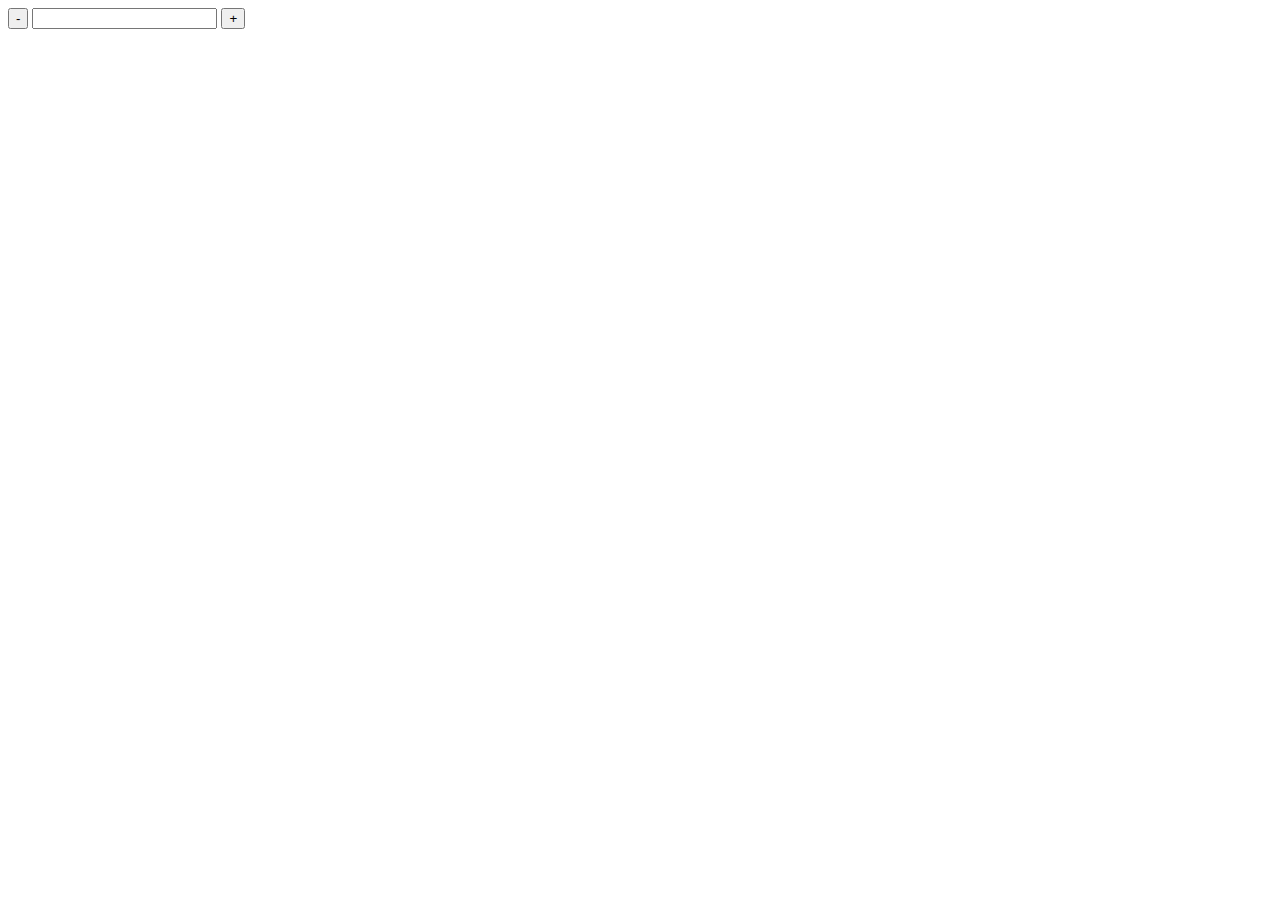
<file: Aula01/index.html>
<!DOCTYPE html>
<html lang="en">
<head>
  <meta charset="UTF-8">
  <meta name="viewport" content="width=device-width, initial-scale=1.0">
  <title>Aula 01</title>
</head>
<body>
  <div>
    <button id="subButton">-</button>
    <!-- <span id="num">5</span> -->
    <input type="number" id="num" min="0"/>
    <button id="sumButton">+</button>
  </div>
  <script src="index.js"></script>
</body>
</html>
</file>
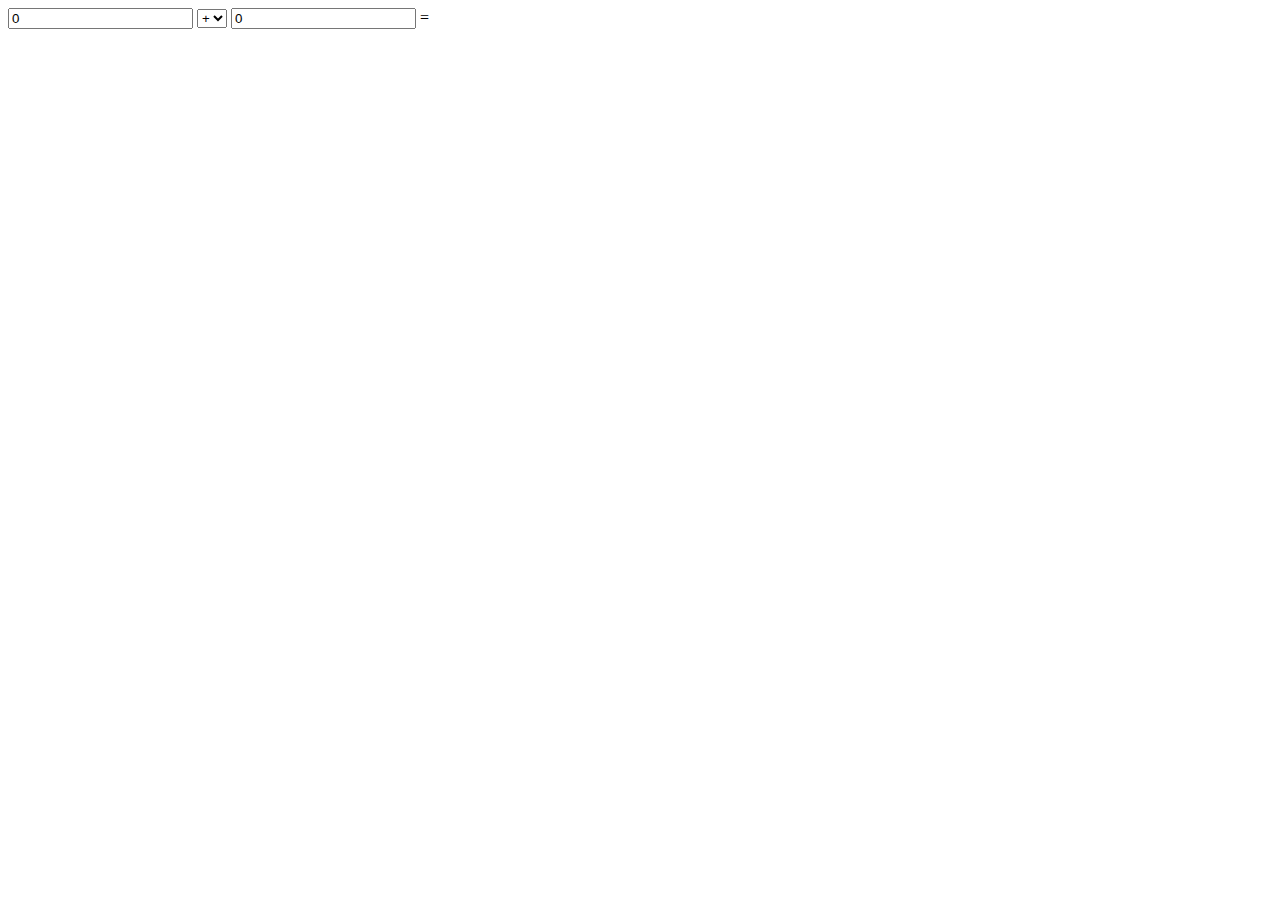
<file: Aula02/index.html>
<!DOCTYPE html>
<html>

<head>
  <meta charset="utf-8">
  <meta name="viewport" content="width=device-width">
  <title>replit</title>
  <link href="style.css" rel="stylesheet" type="text/css" />
</head>

<body>
  <!-- <input type="number" id="num1" min="0">
  <select id="operation">
    <option>+</option>
    <option>-</option>
    <option>*</option>
    <option>/</option>
  </select>
  <input type="number" id="num2" min="0">
  <button id="equalButton">=</button>
  <span id="result"></span> -->

  <input type="number" name="num1" class="nums" min="0" value="0">
  <select id="operation">
    <option>+</option>
    <option>-</option>
    <option>*</option>
    <option>/</option>
  </select>
  <input type="number" name="num2" class="nums" min="0" value="0">
  =
  <span id="result"></span>
  
  <script src="script.js"></script>
</body>

</html>
</file>
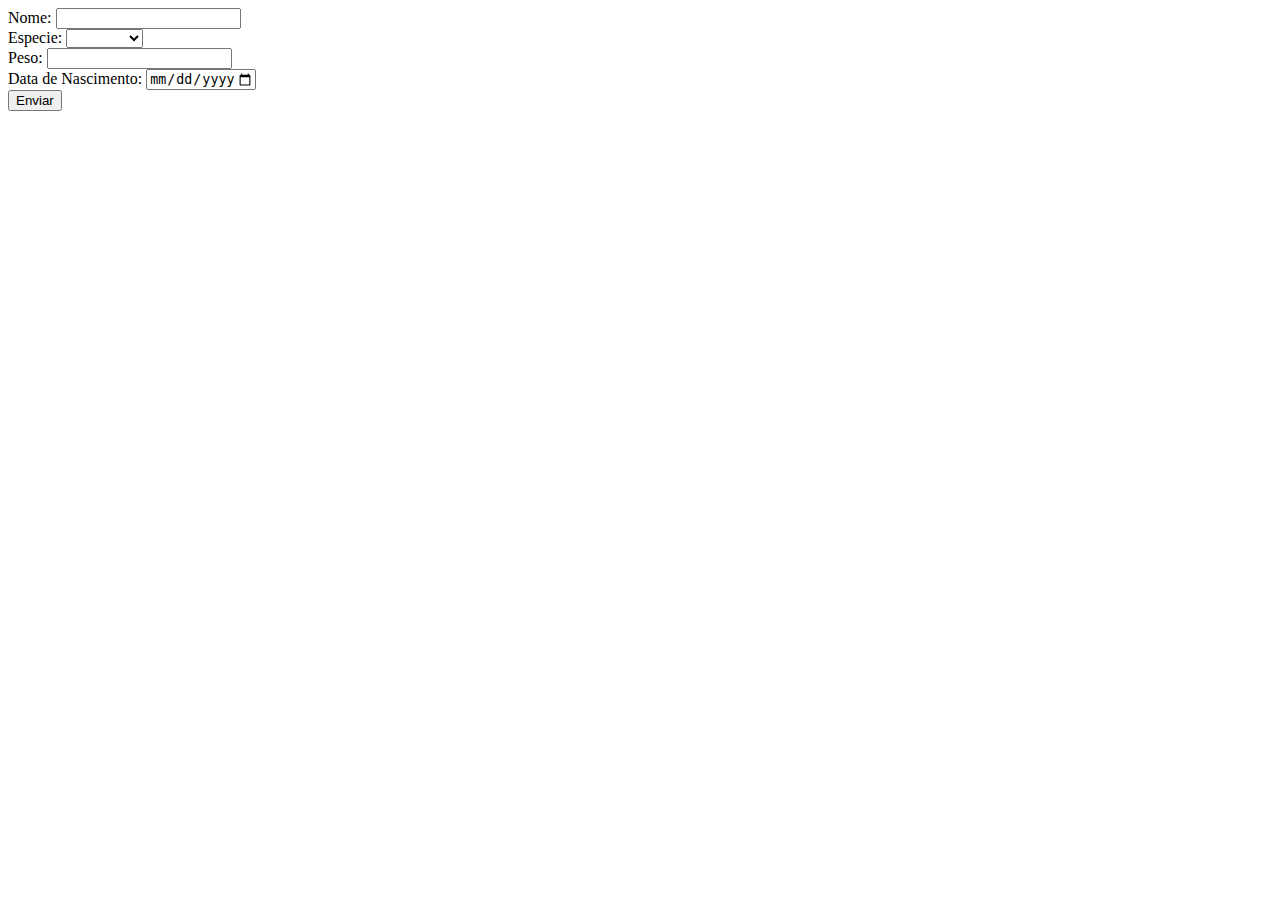
<file: Aula03/index.html>
<!DOCTYPE html>
<html lang="en">
<head>
  <meta charset="UTF-8">
  <meta name="viewport" content="width=device-width, initial-scale=1.0">
  <title>Aula03</title>

  <link rel="stylesheet" href="./style.css">
</head>
<body>
  <form method="post" id="form">
    <div>
      <label for="nome">Nome:</label>
      <input type="text" id="nome" name="nome"><br>
      <span id="nomeError" class="msg-alert"></span>
    </div>

    <div>
      <label for="especie">Especie:</label>
      <select name="especie" id="especie">
        <option value=""></option>
        <option value="cachorro">Cachorro</option>
        <option value="gato">Gato</option>
        <option value="coelho">Coelho</option>
        <option value="passaro">Pássaro</option>
        <option value="outro">Outro</option>
      </select><br>
      <span id="especieError" class="msg-alert"></span>
    </div>

    <div>
      <label for="peso">Peso:</label>
      <input type="number" id="peso" name="peso" min="0"><br>
      <span id="pesoError" class="msg-alert"></span>
    </div>
    
    <div>
      <label for="dataNascimento">Data de Nascimento:</label>
      <input type="date" id="dataNascimento" name="dataNascimento"><br>
      <span id="dataNascimentoError" class="msg-alert"></span>
    </div>

    <input type="submit" value="Enviar">
  </form>
  
  <script src="./script.js"></script>
</body>
</html>
</file>
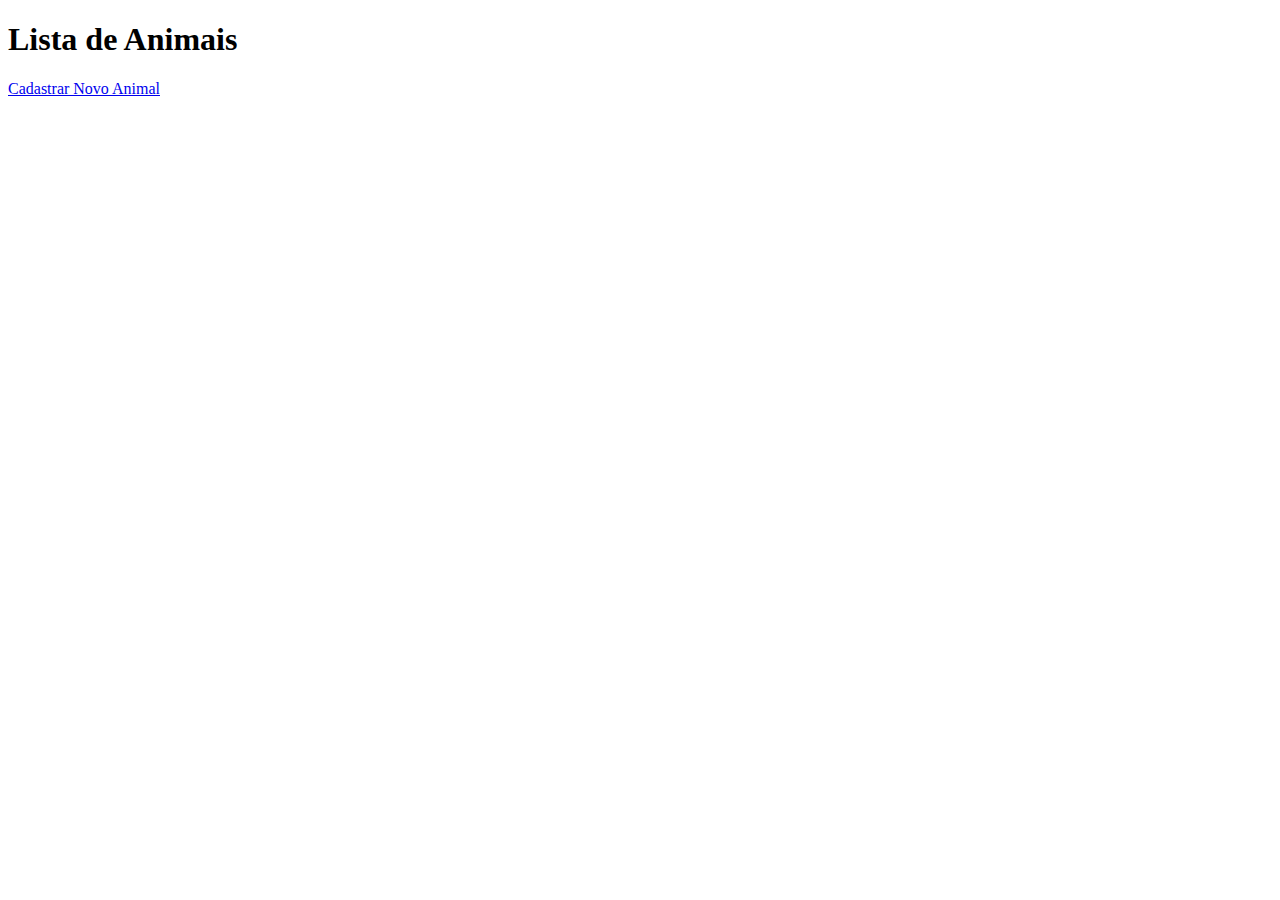
<file: Aula04/index.html>
<!DOCTYPE html>
<html lang="en">
<head>
  <meta charset="UTF-8">
  <meta name="viewport" content="width=device-width, initial-scale=1.0">
  <title>Document</title>

  <link rel="stylesheet" href="style.css">
</head>
<body>
  <h1>Lista de Animais</h1>
  <a href="./registro.html">Cadastrar Novo Animal</a>
  <div class="container" id="container">
 
  </div>
  <script src="./lista.js"></script>
</body>
</html>
</file>
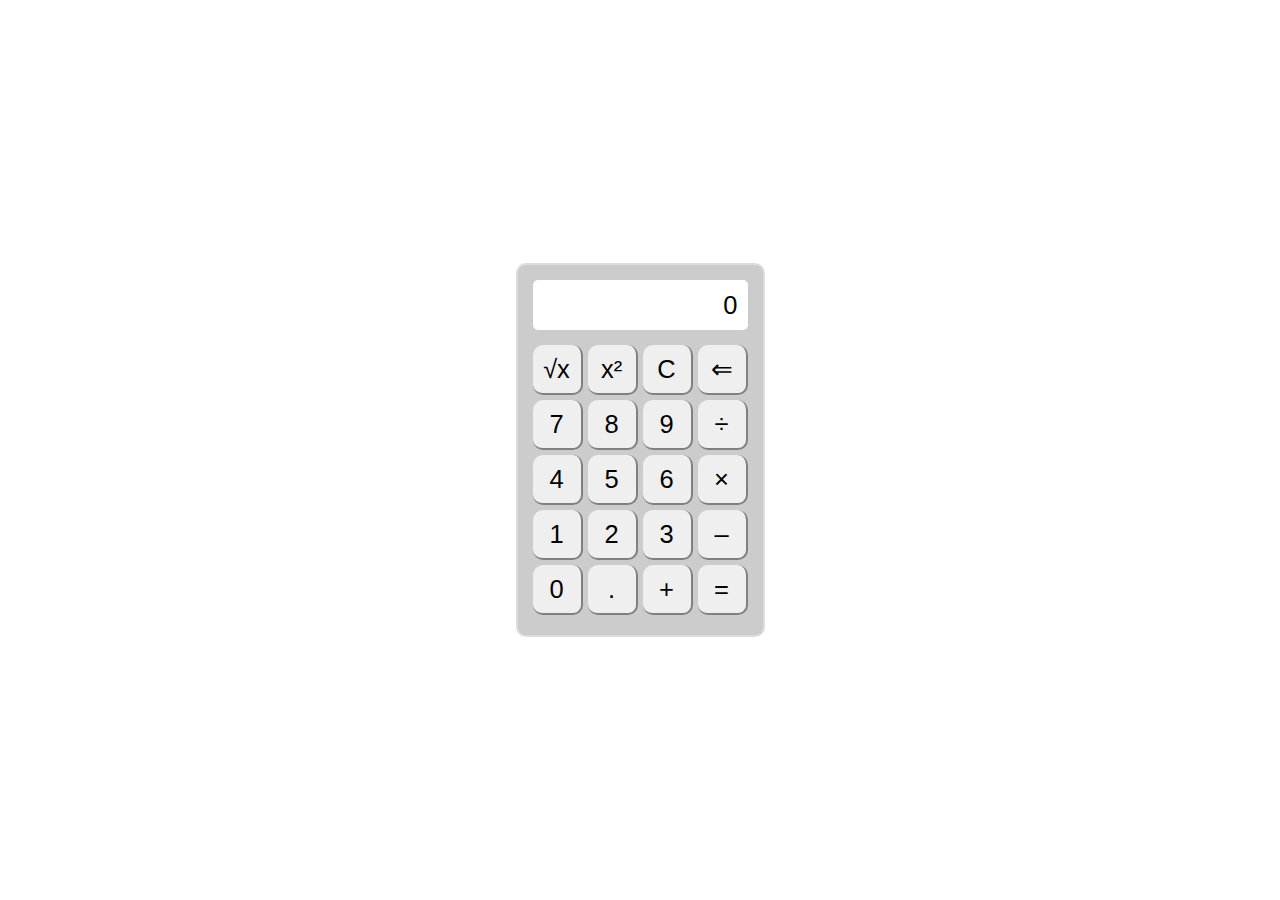
<file: ProjetoCalculadora/index.html>
<!DOCTYPE html>
<html lang="pt-br">

<head>
  <meta charset="UTF-8">
  <meta name="viewport" content="width=device-width, initial-scale=1.0">
  <link rel="stylesheet" href="./reset.css">
  <link rel="stylesheet" href="./style.css">
  <title>Calculadora</title>
</head>

<body>
  <div class="container">
    <div class="calculator">
      <div class="display-container">
        <span id="display-preview-op" class="display-preview-op"></span>
        <input type="text" id="display" class="display-ipt" readonly value="0">
      </div>
      <div class="buttons">
        <div class="btns-row">
          <button class="btn" data-group="operation">√x</button>
          <button class="btn" data-group="operation">x²</button>
          <button class="btn" data-group="clear">C</button>
          <button class="btn" data-group="backspace">⇐</button>
        </div>
        <div class="btns-row">
          <button class="btn" data-group="char">7</button>
          <button class="btn" data-group="char">8</button>
          <button class="btn" data-group="char">9</button>
          <button class="btn" data-group="operation">÷</button>
        </div>
        <div class="btns-row">
          <button class="btn" data-group="char">4</button>
          <button class="btn" data-group="char">5</button>
          <button class="btn" data-group="char">6</button>
          <button class="btn" data-group="operation">×</button>
        </div>
        <div class="btns-row">
          <button class="btn" data-group="char">1</button>
          <button class="btn" data-group="char">2</button>
          <button class="btn" data-group="char">3</button>
          <button class="btn" data-group="operation">–</button>
        </div>
        <div class="btns-row">
          <button class="btn" data-group="char">0</button>
          <button class="btn" data-group="char">.</button>
          <button class="btn" data-group="operation">+</button>
          <button class="btn" data-group="equal">=</button>
        </div>
      </div>
    </div>
  </div>
  <script src="./script.js"></script>
</body>

</html>
</file>
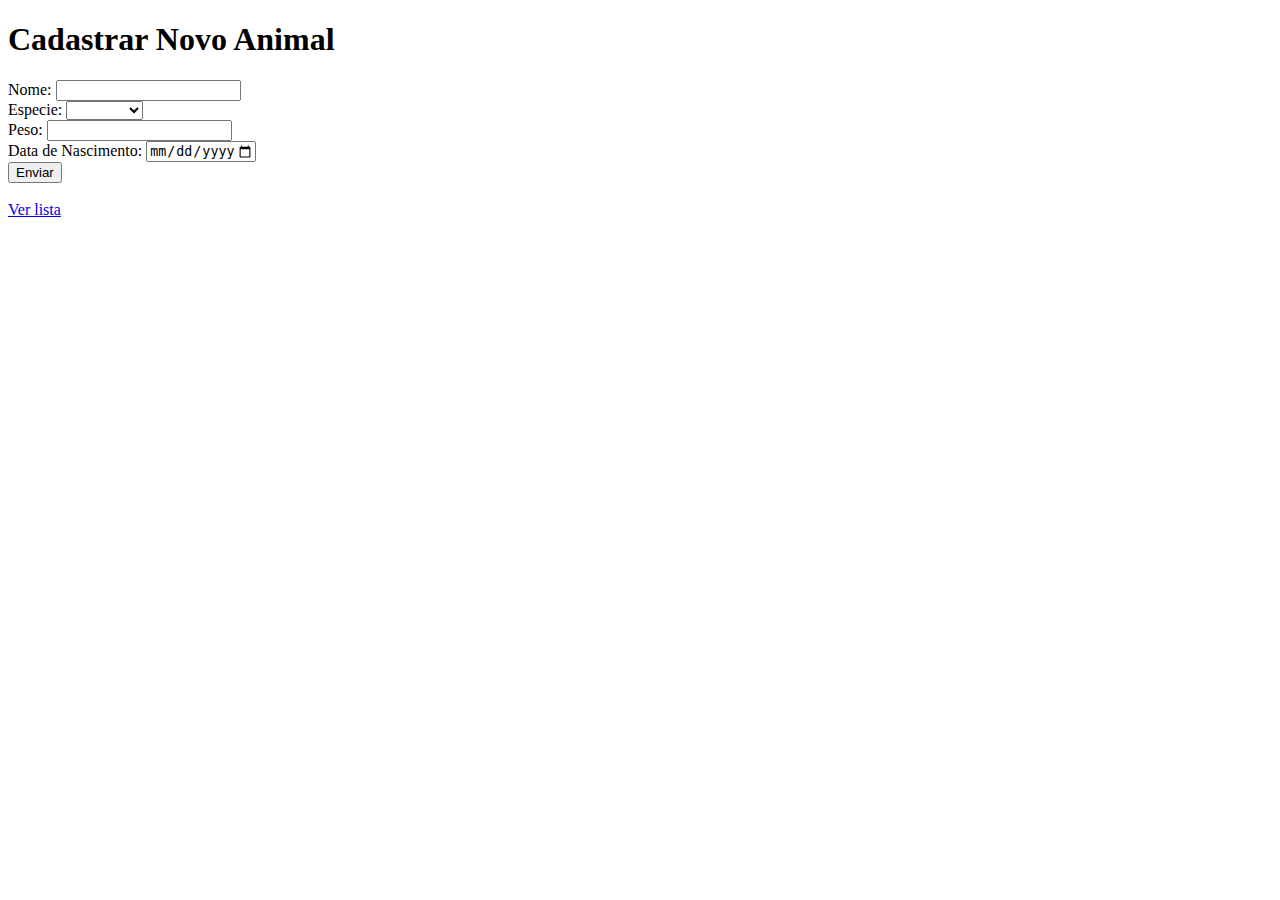
<file: Aula04/registro.html>
<!DOCTYPE html>
<html lang="en">
<head>
  <meta charset="UTF-8">
  <meta name="viewport" content="width=device-width, initial-scale=1.0">
  <title>Aula03</title>

  <link rel="stylesheet" href="./style.css">
</head>
<body>
  <h1>Cadastrar Novo Animal</h1>
  <form method="post" id="form">
    <div>
      <label for="nome">Nome:</label>
      <input type="text" id="nome" name="nome"><br>
      <span id="nomeError" class="msg-alert"></span>
    </div>

    <div>
      <label for="especie">Especie:</label>
      <select name="especie" id="especie">
        <option value=""></option>
        <option value="cachorro">Cachorro</option>
        <option value="gato">Gato</option>
        <option value="coelho">Coelho</option>
        <option value="passaro">Pássaro</option>
        <option value="outro">Outro</option>
      </select><br>
      <span id="especieError" class="msg-alert"></span>
    </div>

    <div>
      <label for="peso">Peso:</label>
      <input type="number" id="peso" name="peso" min="0"><br>
      <span id="pesoError" class="msg-alert"></span>
    </div>
    
    <div>
      <label for="dataNascimento">Data de Nascimento:</label>
      <input type="date" id="dataNascimento" name="dataNascimento"><br>
      <span id="dataNascimentoError" class="msg-alert"></span>
    </div>

    <input type="submit" value="Enviar">
  </form>
  <br>
  <a href="./index.html">Ver lista</a>
  <script src="./registro.js"></script>
</body>
</html>
</file>
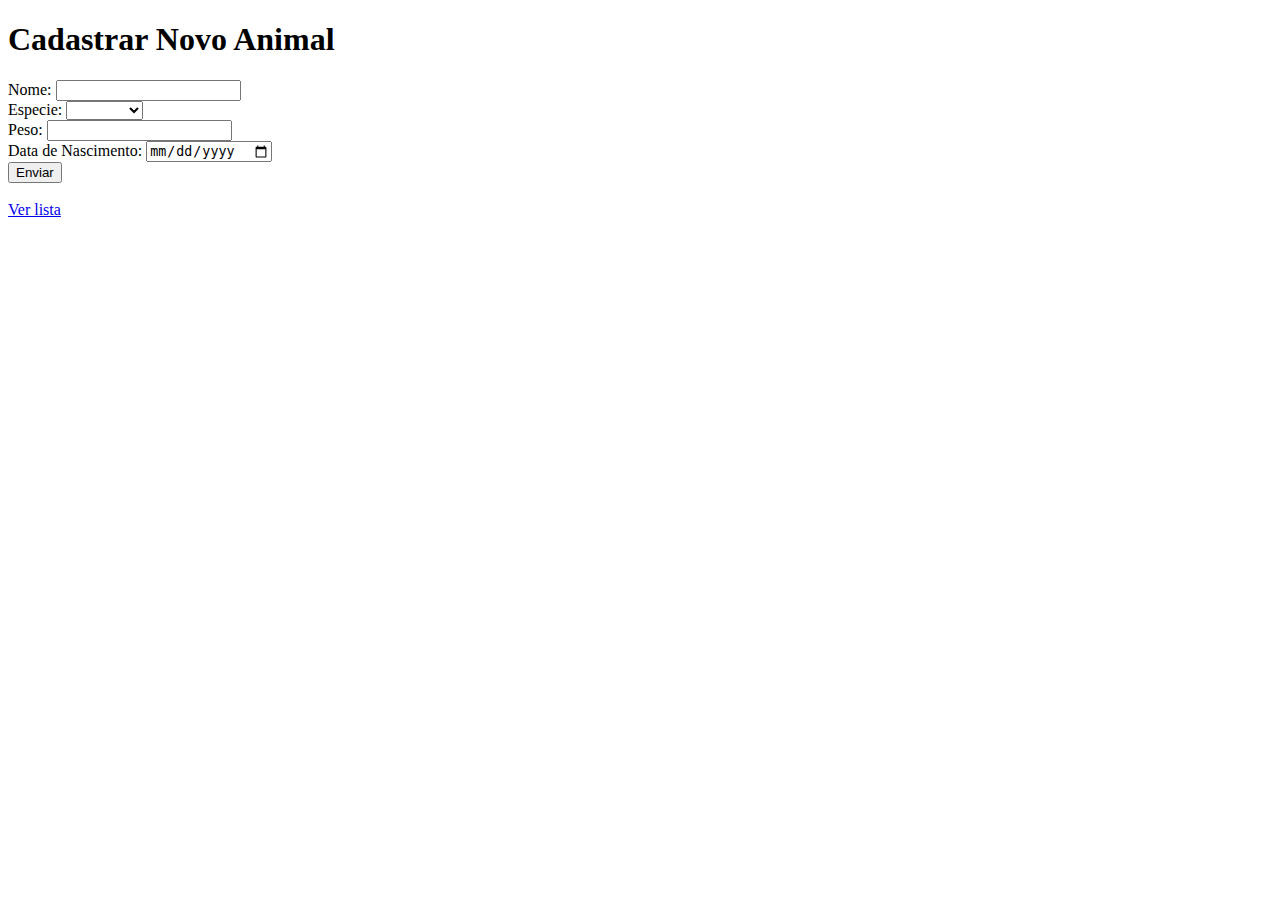
<file: Aula05/registro.html>
<!DOCTYPE html>
<html lang="en">
<head>
  <meta charset="UTF-8">
  <meta name="viewport" content="width=device-width, initial-scale=1.0">
  <title>Aula03</title>

  <link rel="stylesheet" href="./style.css">
</head>
<body>
  <h1>Cadastrar Novo Animal</h1>
  <form method="post" id="form">
    <div>
      <label for="nome">Nome:</label>
      <input type="text" id="nome" name="nome"><br>
      <span id="nomeError" class="msg-alert"></span>
    </div>

    <div>
      <label for="especie">Especie:</label>
      <select name="especie" id="especie">
        <option value=""></option>
        <option value="cachorro">Cachorro</option>
        <option value="gato">Gato</option>
        <option value="coelho">Coelho</option>
        <option value="passaro">Pássaro</option>
        <option value="outro">Outro</option>
      </select><br>
      <span id="especieError" class="msg-alert"></span>
    </div>

    <div>
      <label for="peso">Peso:</label>
      <input type="number" id="peso" name="peso" min="0"><br>
      <span id="pesoError" class="msg-alert"></span>
    </div>
    
    <div>
      <label for="dataNascimento">Data de Nascimento:</label>
      <input type="date" id="dataNascimento" name="dataNascimento"><br>
      <span id="dataNascimentoError" class="msg-alert"></span>
    </div>

    <input type="submit" value="Enviar">
  </form>
  <br>
  <a href="./">Ver lista</a>
  <script type="module" src="./registro.js"></script>
</body>
</html>
</file>
<file: Aula02/style.css>
html {
  height: 100%;
  width: 100%;
}

.green-result {
  background-color: green;
  color: white;
}

.orange-result {
  background-color: orange;
  color: white;
}
</file>
<file: Aula03/style.css>
.msg-alert{
  color: red;
}
</file>
<file: Aula04/style.css>
.msg-alert{
  color: red;
}

.container {
  align-items: stretch;
  display: flex;
  flex-wrap: wrap;
  /* justify-content: space-between; */
  gap: 10px;
  margin-top: 10px;
}

.elem {
  align-items: center;
  border: 1px solid gray;
  border-radius: 5px;
  display: flex;
  flex-direction: column;
  justify-content: flex-start;
}

.elem img {
  border-top-left-radius: 5px;
  border-top-right-radius: 5px;
  width: 100px;
}
</file>
<file: ProjetoCalculadora/style.css>
body {
  align-items: center;
  display: flex;
  height: 100vh;
  justify-content: center;
}

.calculator {
  background: #CCC;
  border: 2px solid #DDD;
  border-radius: 1rem;
  /* box-shadow: 1px 1px 2px rgba(0, 0, 0, 0.2); */
  padding: 1.5rem;
  width: min-content;
}

.display-container {
  position: relative;
}

.display-preview-op{
  position: absolute;
  left: 1rem;
  top: 0.2rem;
  font-size: 70%;
}

.display-ipt {
  border: none;
  border-radius: 5px;
  cursor: default;
  margin-bottom: 1.5rem;
  height: 5rem;
  width: 100%;
  font-size: 150%;
  padding: 1rem;
  text-align: right;
}
.display-ipt:focus {
  outline: none;
}

.btns-row {
  margin-bottom: 0.5rem;
  display: flex;
  gap: 0.5rem;
  justify-content: space-between;
}

.btn {
  border: none;
  border-bottom: 2px solid gray;
  border-right: 2px solid gray;
  border-radius: 1rem;
  font-size: 150%;
  height: 5rem;
  width: 5rem;
}

.btn:active {
  border: 1px solid gray;
}

.btn-clear, .btn-ans{
  flex: 1.5;
}

.orange {
  background: orange;
  transition: 0.5s;
}

.green {
  background: rgb(45, 252, 45);
  transition: 0.5s;
}
</file>
<file: Aula05/style.css>
.msg-alert{
  color: red;
}

.container {
  align-items: stretch;
  display: flex;
  flex-wrap: wrap;
  /* justify-content: space-between; */
  gap: 10px;
  margin-top: 10px;
}

.elem {
  align-items: center;
  border: 1px solid gray;
  border-radius: 5px;
  display: flex;
  flex-direction: column;
  justify-content: flex-start;
}

.elem img {
  border-top-left-radius: 5px;
  border-top-right-radius: 5px;
  width: 100px;
}
</file>
